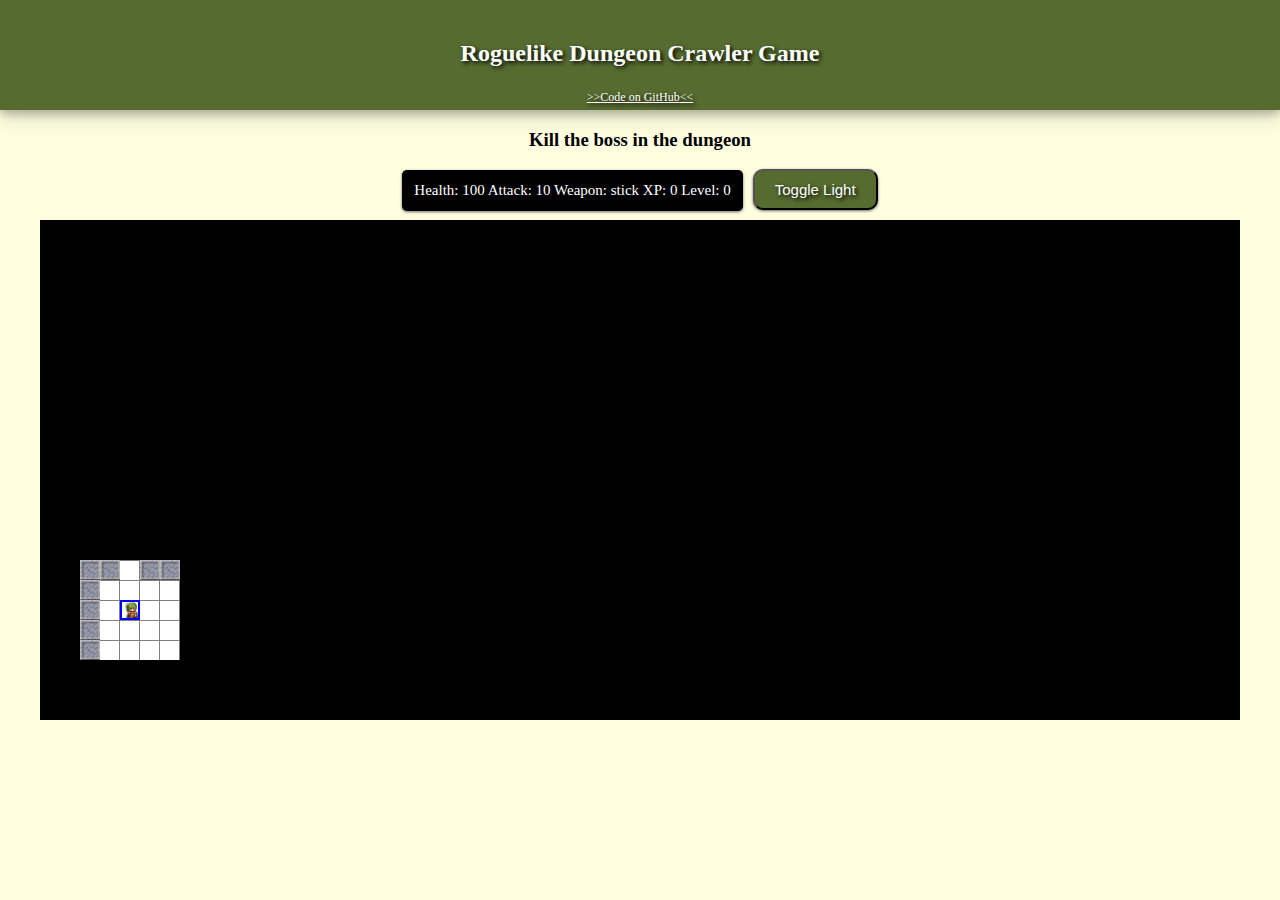
<file: dungeon-game/index.html>
<!DOCTYPE html><html><head><meta http-equiv="Content-type" content="text/html; charset=utf-8"><title>Roguelike Dungeon Crawler Game</title><link href="styles.css?f0965f201072d511450a" rel="stylesheet"></head><body><div id="app"><script type="text/javascript" src="app.bundle.js?f0965f201072d511450a"></script></body></html>
</file>
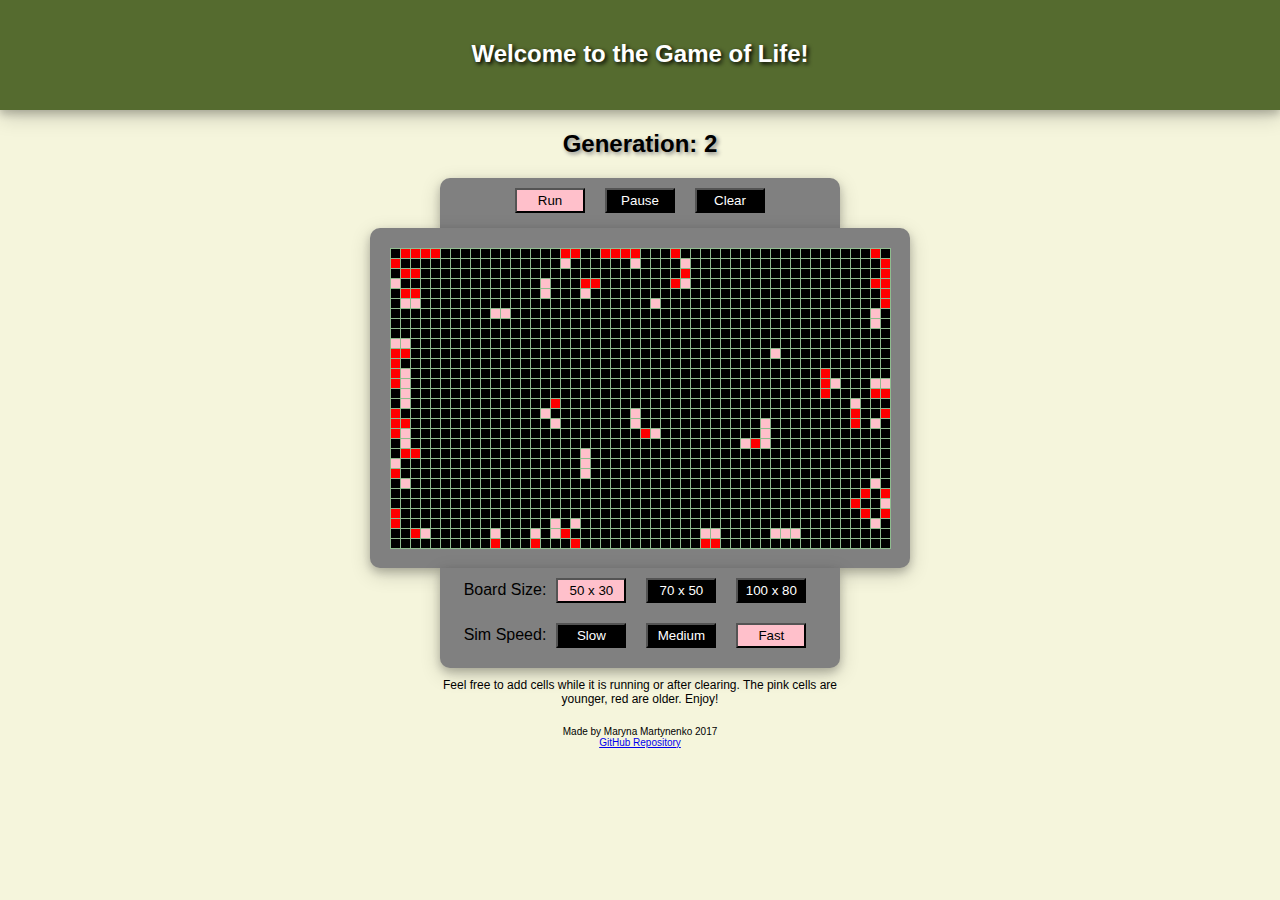
<file: GameOfLife/index.html>
<!DOCTYPE html><html lang="en"><head><meta charset="utf-8"><meta name="viewport" content="width=device-width,initial-scale=1"><title>Game Of Life</title><link href="/GameOfLife/static/css/main.f6fed98c.css" rel="stylesheet"></head><body><div id="root"></div><script type="text/javascript" src="/GameOfLife/static/js/main.1b6a92e9.js"></script></body></html>
</file>
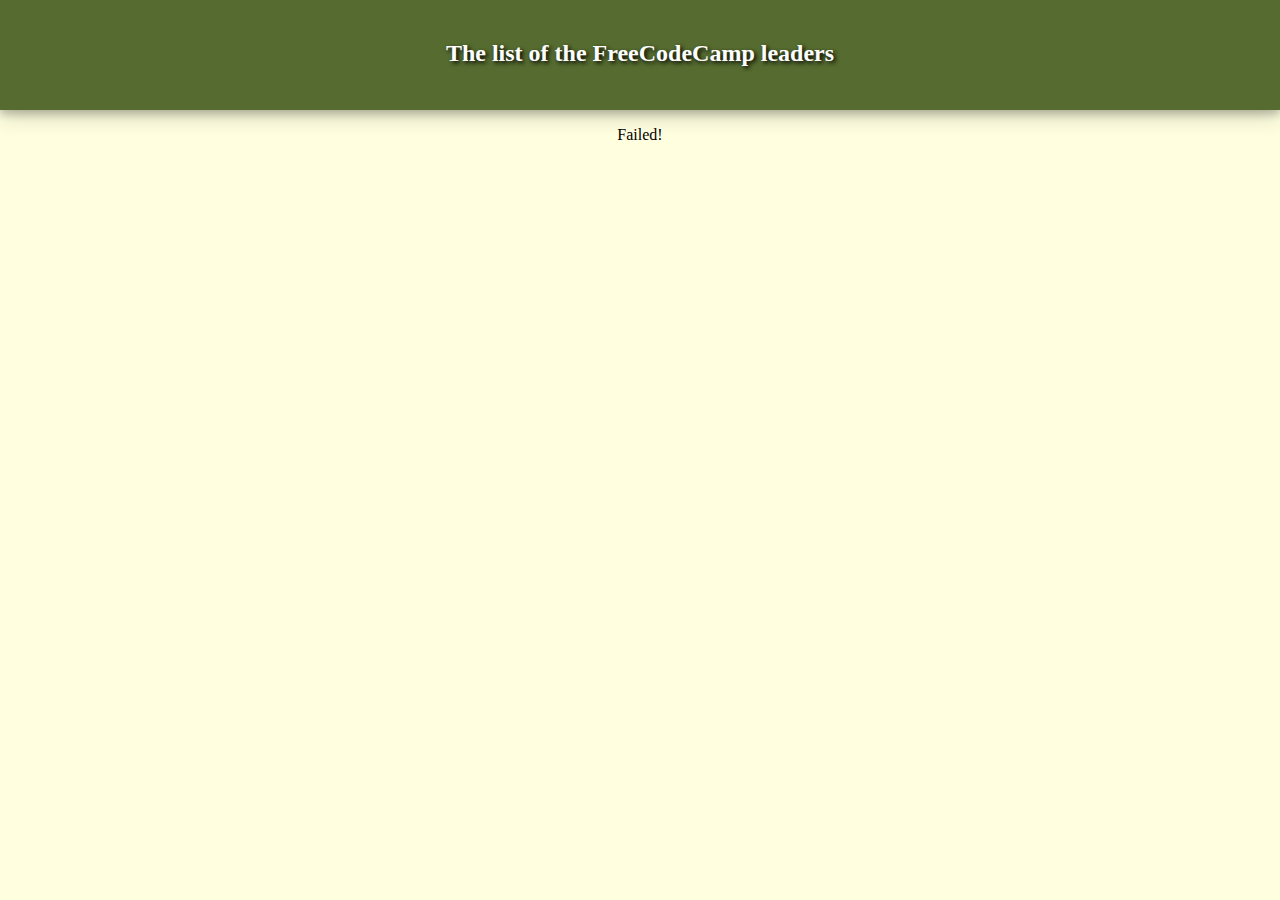
<file: leader-board/index.html>
<!DOCTYPE html><html><head><meta http-equiv="Content-type" content="text/html; charset=utf-8"><title>The list of the FreeCodeCamp leaders</title><link href="styles.css?78826ab9866a6348293d" rel="stylesheet"></head><body><div id="app"><script type="text/javascript" src="app.bundle.js?78826ab9866a6348293d"></script></body></html>
</file>
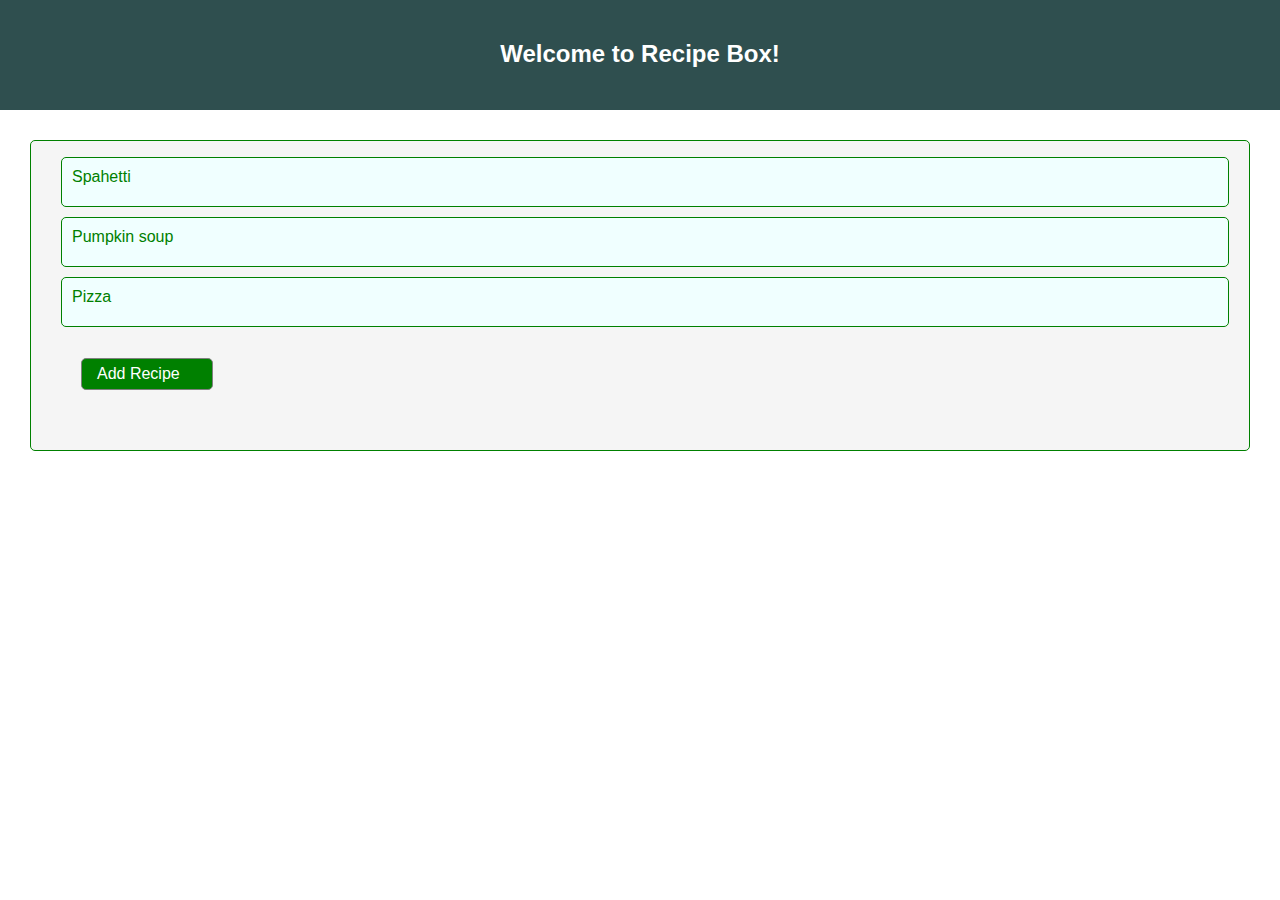
<file: RecipeBox/index.html>
<!DOCTYPE html><html lang="en"><head><meta charset="utf-8"><meta name="viewport" content="width=device-width,initial-scale=1"><title>Recipe Box</title><link href="/RecipeBox/static/css/main.11db8eb6.css" rel="stylesheet"></head><body><div id="root"></div><script type="text/javascript" src="/RecipeBox/static/js/main.80aa9f71.js"></script></body></html>
</file>
<file: dungeon-game/styles.css>
.app-header{background-color:#556b2f;text-shadow:2px 2px 4px #000;height:70px;padding:20px;color:#fff;box-shadow:0 4px 8px 0 rgba(0,0,0,.2),0 6px 20px 0 rgba(0,0,0,.19)}.app-header a{color:#fff;font-size:12px}.app-header a:before{content:">>"}.app-header a:after{content:"<<"}.app-header a:hover{font-size:14px}body{background-color:#ffffe0;text-align:center;margin:0;font-family:Georgia}.game{display:flex;flex-direction:row;flex-wrap:wrap;justify-content:flex-start;margin:auto;border:none;border-right:none;border-top:none}.game .line,.game .line .element{box-sizing:border-box}.game .line .element{width:20px;height:20px;background-color:#000}.game .line .space{background-color:#fff;border-top:1px solid grey;border-right:1px solid grey}.game .line .wall{background-color:#202020;background-image:url(d563e49acc97bc1fb1869f804f64cbb6.png)}.game .line .boss{background-color:red;background-image:url(cb998b5545f44a32dd972ca3f8502ee1.png);border:2px solid red}.game .line .player{background-color:blue;background-image:url(3a2c53bf20974b3d58615032a5b5ea80.jpg);border:2px solid blue}.game .line .medicine{background-color:green;background-image:url(03a870edc2a3eaf26a6cfa3facb1bbee.jpg);border:2px solid green}.game .line .weapon{background-color:brown;background-image:url(f6c4b038662014b1530fb074458fcaf0.jpg);border:2px solid brown}.game .line .enemy{background-color:orange;background-image:url(8e905a7ab7d7443fe68f40f95e8edb53.png);border:2px solid orange}.game .line .blink_me{animation:blinker .7s linear infinite}@keyframes blinker{50%{opacity:.7}}.stats{display:inline-block;margin-right:10px;background-color:#000;color:#fff;padding:12px;border-radius:5px;-webkit-box-shadow:0 1px 3px #666;-moz-box-shadow:0 1px 3px #666;box-shadow:0 1px 3px #666;font-size:15px}.toggle-button{display:inline-block;margin-bottom:10px}.toggle-button button{-webkit-border-radius:10;-moz-border-radius:10;border-radius:10px;-webkit-box-shadow:0 1px 3px #666;-moz-box-shadow:0 1px 3px #666;box-shadow:0 1px 3px #666;color:#fff;text-shadow:2px 2px 4px #000;font-size:15px;background:#556b2f;padding:10px 20px;text-decoration:none}.toggle-button button:hover{background:#556b00;text-decoration:none}.toggle-button button:focus{outline:0 auto -webkit-focus-ring-color}.modalDialog{position:fixed;font-family:Arial,Helvetica,sans-serif;top:0;right:0;bottom:0;left:0;background:rgba(0,0,0,.8);z-index:99999;opacity:0;-webkit-transition:opacity .4s ease-in;-moz-transition:opacity .4s ease-in;transition:opacity .4s ease-in;pointer-events:none}.modalDialog:target{opacity:1;pointer-events:auto}.modalDialog>div{width:480px;position:relative;margin:10% auto;padding:5px 20px 13px;border-radius:10px;background:#f5f5f5;background:-moz-linear-gradient(#f5f5f5,#d3d3d3);background:-webkit-linear-gradient(#f5f5f5,#d3d3d3);background:-o-linear-gradient(#f5f5f5,#d3d3d3)}@media (max-width:320px){.modalDialog>div{width:300px}}@media (min-width:768px){.modalDialog>div{width:480px}}
</file>
<file: GameOfLife/static/css/main.f6fed98c.css>
.App{text-align:center}.App-header{background-color:#556b2f;text-shadow:2px 2px 4px #000;height:70px;padding:20px;color:#fff;box-shadow:0 4px 8px 0 rgba(0,0,0,.2),0 6px 20px 0 rgba(0,0,0,.19)}body{margin:0;padding:0;font-family:sans-serif;background-color:beige}.screen{background-color:grey;margin:auto;padding-top:20px;border-radius:10px;box-shadow:0 4px 8px 0 rgba(0,0,0,.2),0 6px 20px 0 rgba(0,0,0,.19)}.board-header{text-shadow:2px 2px 4px grey}.board{display:-webkit-box;display:-webkit-flex;display:-ms-flexbox;display:flex;-webkit-box-orient:horizontal;-webkit-box-direction:normal;-webkit-flex-direction:row;-ms-flex-direction:row;flex-direction:row;-webkit-flex-wrap:wrap;-ms-flex-wrap:wrap;flex-wrap:wrap;-webkit-box-pack:start;-webkit-justify-content:flex-start;-ms-flex-pack:start;justify-content:flex-start;margin:auto;border:1px solid #8fbc8f;border-right:none;border-top:none}.element,.line{box-sizing:border-box}.element{width:10px;height:10px;font-size:6px;border-top:1px solid #8fbc8f;border-right:1px solid #8fbc8f;background-color:#000}.upScreen{border-top-left-radius:10px;border-top-right-radius:10px}.downScreen,.upScreen{background-color:grey;margin:auto;box-shadow:0 4px 8px 0 rgba(0,0,0,.2),0 6px 20px 0 rgba(0,0,0,.19)}.downScreen{border-bottom-left-radius:10px;border-bottom-right-radius:10px}.button{width:70px;background-color:#000;color:#fff;padding:3px;margin:10px}.active{background-color:pink;color:#000}.note{font-size:12px}.note,footer{margin-top:20px}footer{font-size:10px;text-align:center}
/*# sourceMappingURL=main.f6fed98c.css.map*/
</file>
<file: leader-board/styles.css>
.app-header{background-color:#556b2f;text-shadow:2px 2px 4px #000;height:70px;padding:20px;color:#fff;box-shadow:0 4px 8px 0 rgba(0,0,0,.2),0 6px 20px 0 rgba(0,0,0,.19)}table{border-collapse:collapse}table th{background-color:#d3d3d3;text-align:center}table td,table th{border:1px solid #a9a9a9}table tr:nth-child(2n){background-color:#eee}table tr:nth-child(odd){background-color:#fff}body{background-color:#ffffe0;text-align:center;margin:0}
</file>
<file: RecipeBox/static/css/main.11db8eb6.css>
.App{text-align:center}.App-header{background-color:#2f4f4f;height:70px;padding:20px;color:#fff}.RecipeBox{color:green;margin:30px;background-color:#f5f5f5;padding-bottom:30px}.RecipeBox,.recipeItem{border:1px solid green;border-radius:5px;text-align:left}.recipeItem{margin:10px;padding:10px;padding-bottom:20px;background-color:azure}.recipeDetails>ul{list-style:none;margin-bottom:20px}.RecipeBox>ul{margin-left:10px;margin-right:10px;padding-left:10px;padding-bottom:5px;list-style:none}.ingredient{background-color:#fff;border:1px solid green;margin:10px;padding:20px;border-radius:5px}button{height:40px;width:70px;font-size:15px;border-radius:10px}.buttonDelete{background-color:red}.buttonAdd{background-color:green;width:100px;margin-left:50px;margin-bottom:30px}.buttonEdit{background-color:#d3d3d3;color:#000}.recipeDetails{display:none}.active{display:block}a{color:#fff}a.button{-webkit-appearance:button;-moz-appearance:button;appearance:button;border-radius:5px;border:1px solid grey;text-decoration:none;margin-left:50px;padding:6px;padding-left:15px;padding-right:15px}input,textarea{margin-bottom:10px}.modalDialog{position:fixed;font-family:Arial,Helvetica,sans-serif;top:0;right:0;bottom:0;left:0;background:rgba(0,0,0,.8);z-index:99999;opacity:0;-webkit-transition:opacity .4s ease-in;transition:opacity .4s ease-in;pointer-events:none}.modalDialog:target{opacity:1;pointer-events:auto}.modalDialog>div{width:480px;position:relative;margin:10% auto;padding:5px 20px 13px;border-radius:10px;background:#f5f5f5;background:-webkit-linear-gradient(#f5f5f5,#d3d3d3);background:-o-linear-gradient(#f5f5f5,#d3d3d3)}@media (max-width:320px){.modalDialog>div{width:300px}}@media (min-width:768px){.modalDialog>div{width:480px}}.close{background:#606061;color:#fff;line-height:25px;position:absolute;right:-12px;text-align:center;top:-10px;width:24px;text-decoration:none;font-weight:700;border-radius:12px;box-shadow:1px 1px 3px #000}.close:hover{background:#00d9ff}body{margin:0;padding:0;font-family:sans-serif}
/*# sourceMappingURL=main.11db8eb6.css.map*/
</file>
